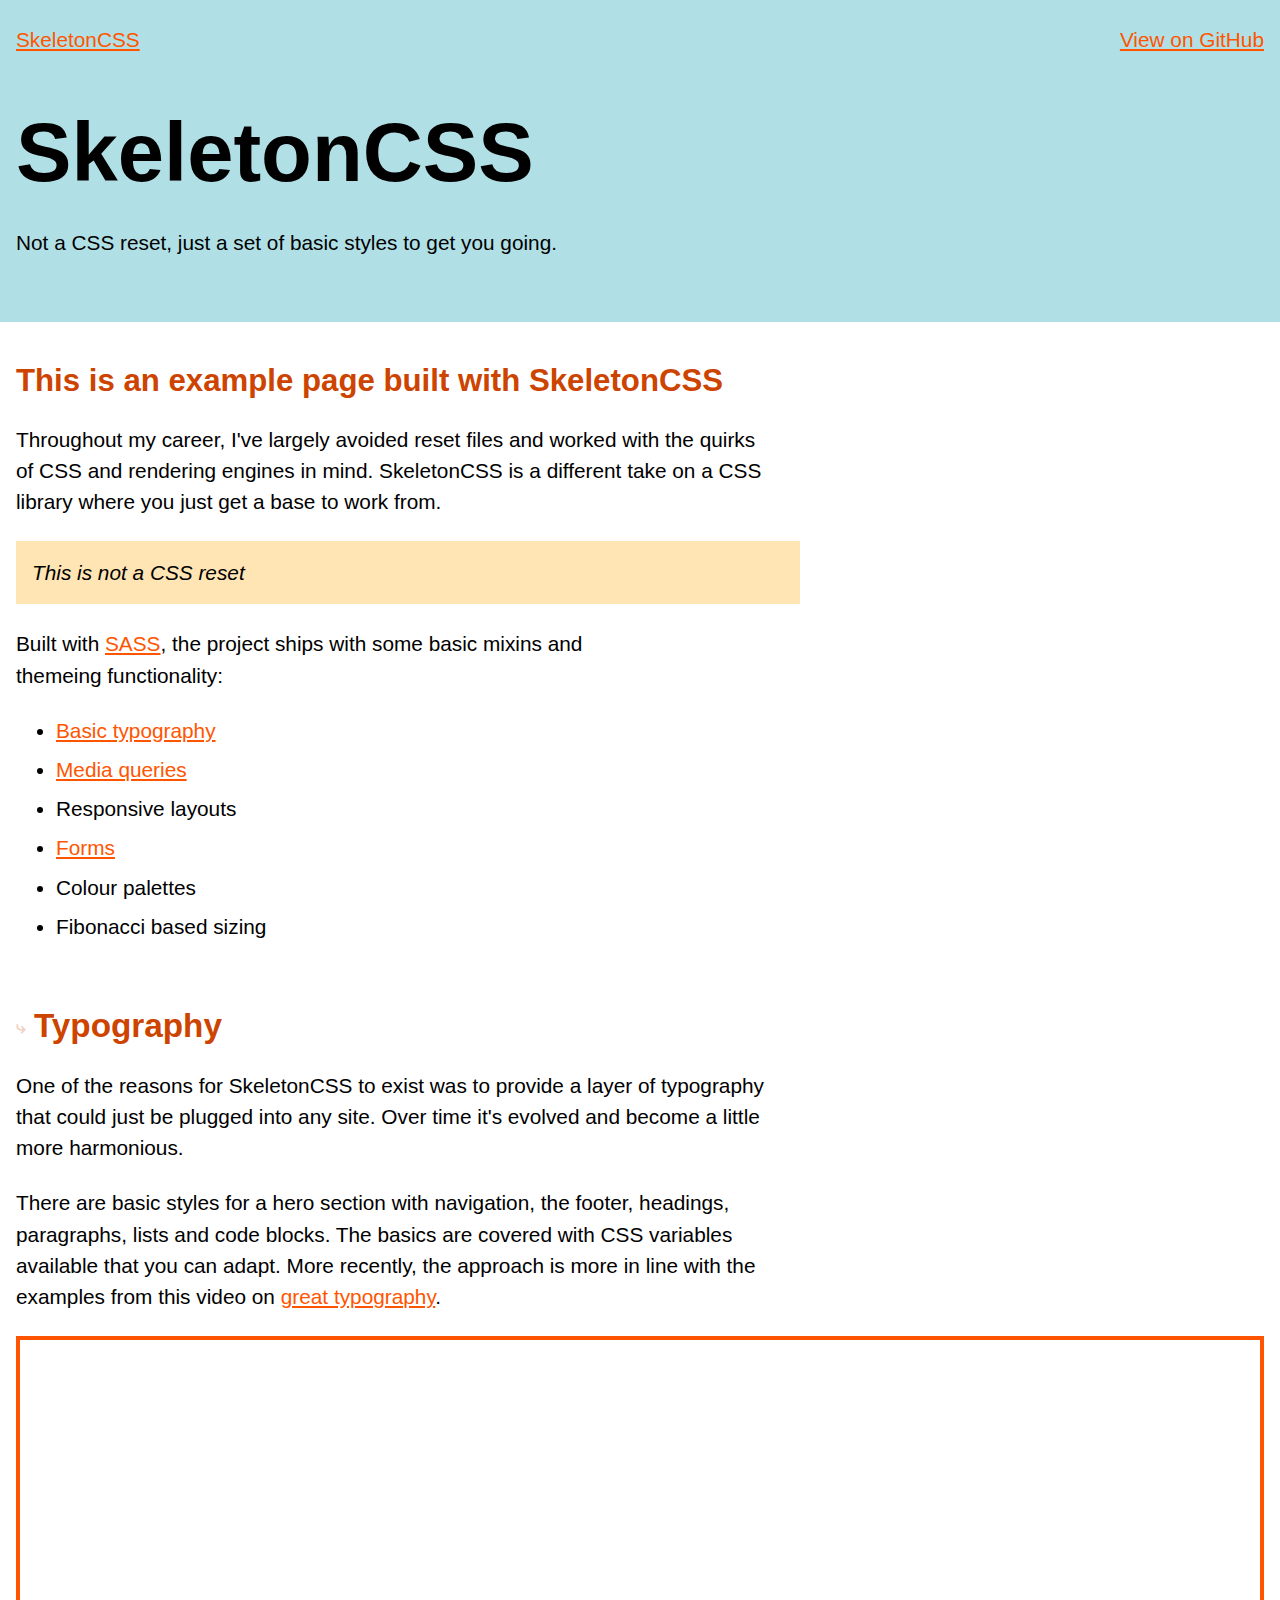
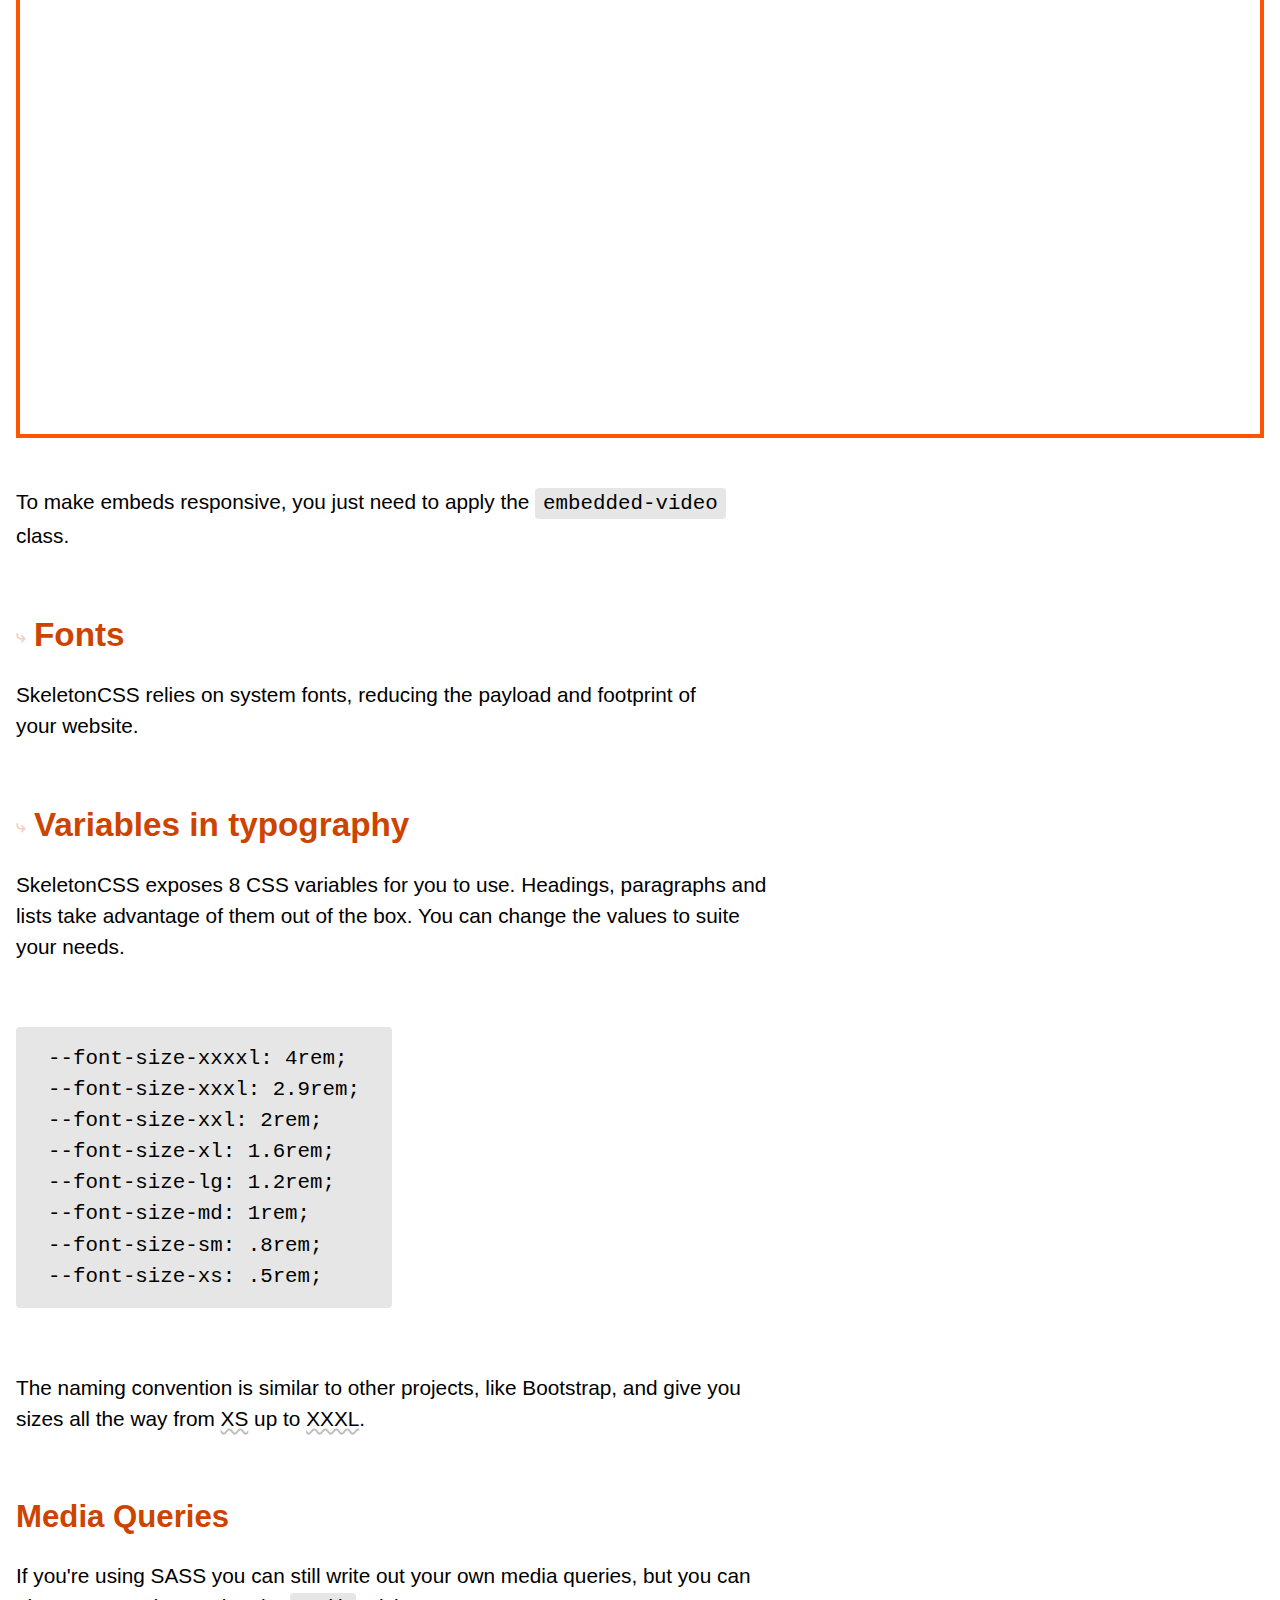
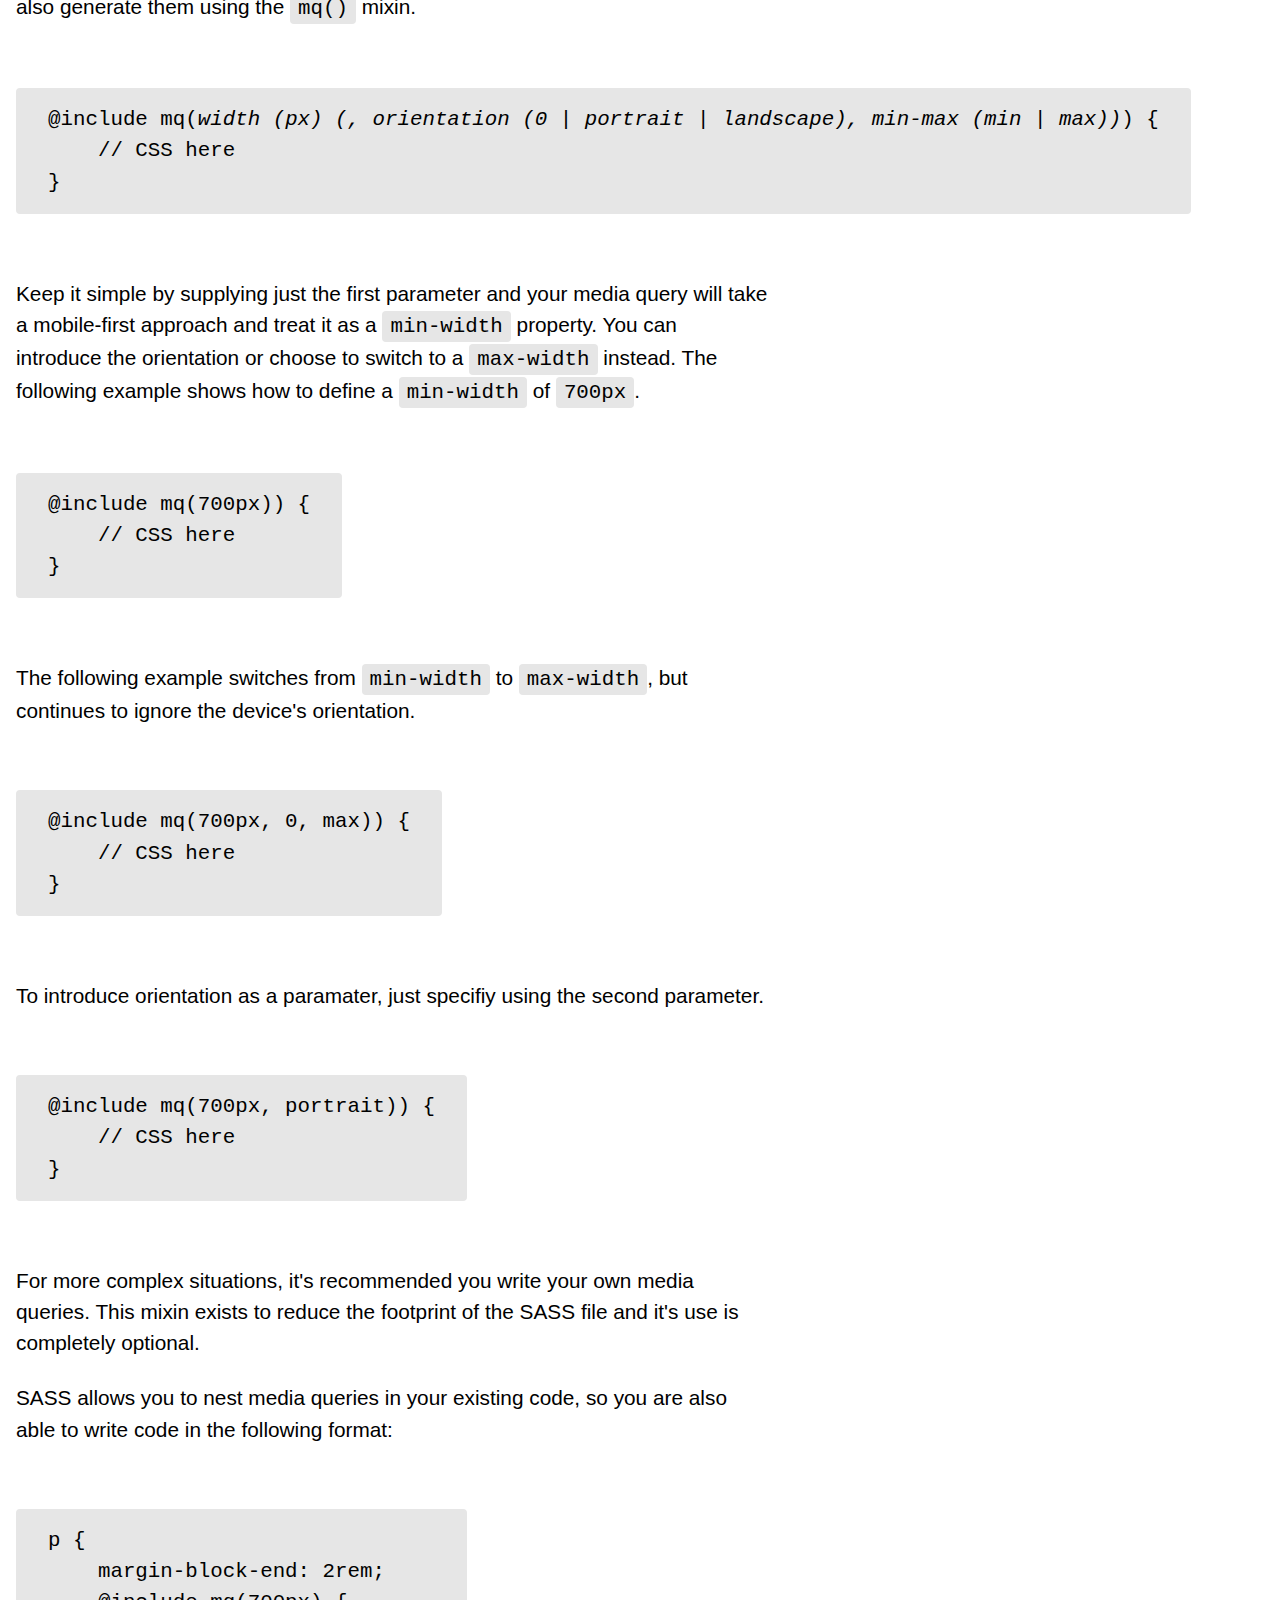
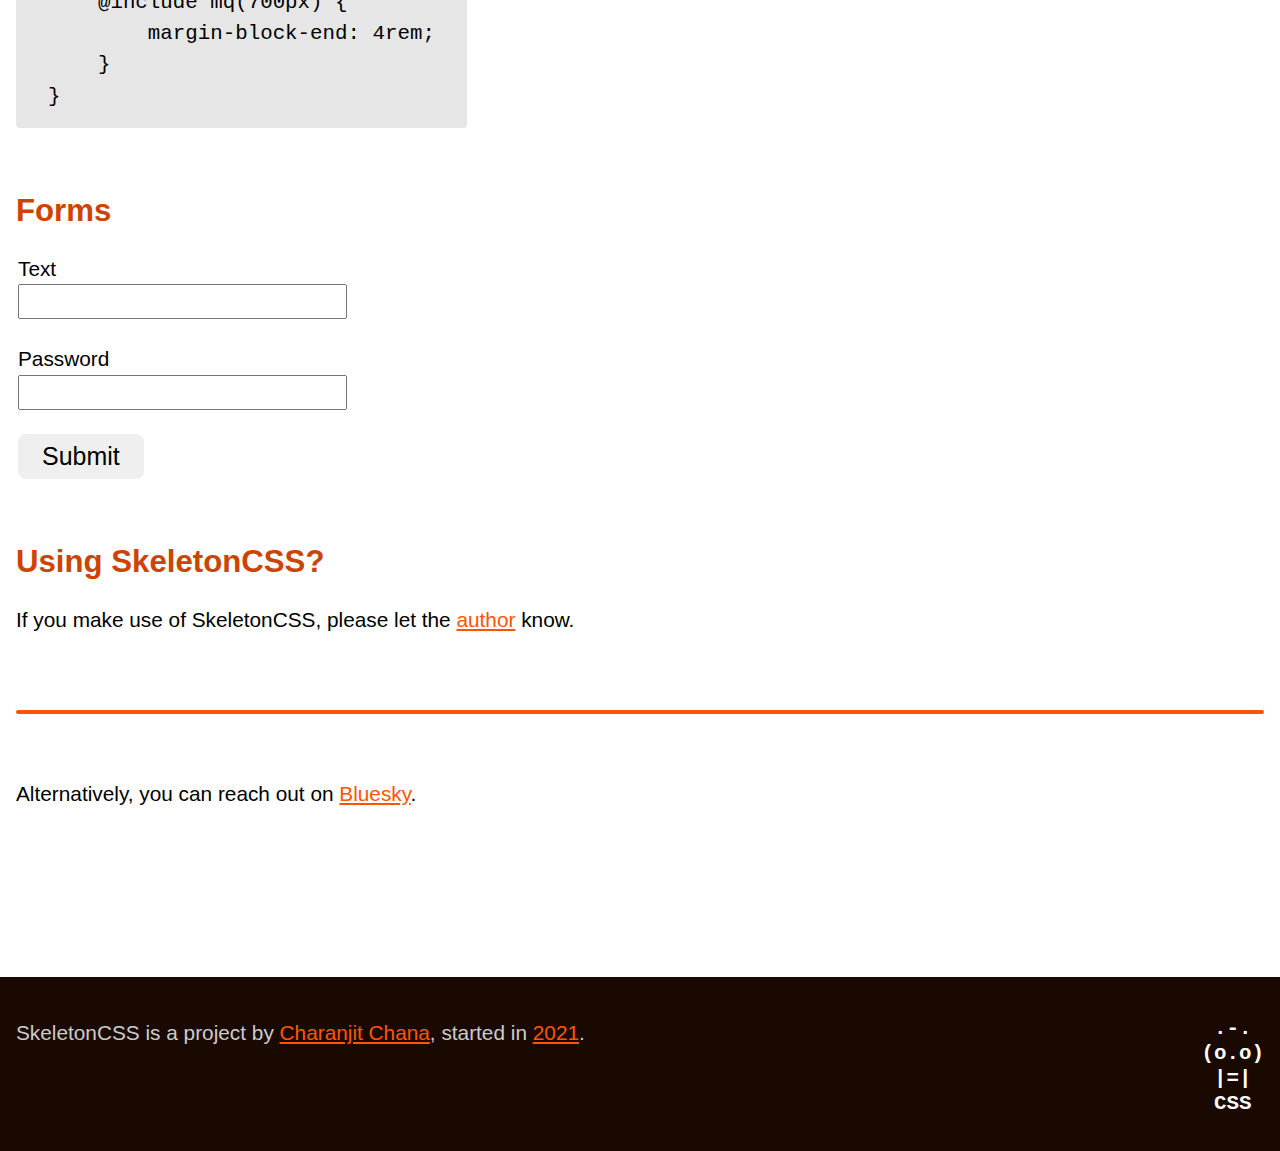
<file: index.html>
<!DOCTYPE html>
<html lang="en">
<head>
    <meta charset="utf-8">
    <meta name="viewport" content="width=device-width, initial-scale=1.0"/>
    <title>SkeletonCSS example page</title>
    <link type="text/css" rel="stylesheet" href="css/style.css?ckcachebust=A39809D68E040CCC20C9399313DC363C" />
    <link type="text/css" rel="stylesheet" href="css/theme-default.css?ckcachebust=3012AEA7650D6D983F0707DEE6CE87B8" />
</head>
<body>

    <header id="top">

        <nav>
            <ul>
                <li><a href="#top">SkeletonCSS</a></li>
                <li><a href="https://github.com/cchana/skeletoncss" target="_blank">View on GitHub</a></li>
            </ul>
        </nav>

        <h1>SkeletonCSS</h1>

        <p>Not a CSS reset, just a set of basic styles to get you going.</p>

    </header>

    <main>

        <h2 id="intro">This is an example page built with SkeletonCSS</h2>

        <p>Throughout my career, I've largely avoided reset files and worked with the quirks of CSS and rendering engines in mind. SkeletonCSS is a different take on a CSS library where you just get a base to work from.</p>

        <blockquote>This is not a CSS reset</blockquote>

        <p>Built with <a href="https://sass-lang.com/">SASS</a>, the project ships with some basic mixins and themeing functionality:</p>

        <ul>
            <li><a href="#typography">Basic typography</a></li>
            <li><a href="#media-queries">Media queries</a></li>
            <li>Responsive layouts</li>
            <li><a href="#forms">Forms</a></li>
            <li>Colour palettes</li>
            <li>Fibonacci based sizing</li>
        </ul>

        <h3 id="typography">Typography</h2>

        <p>One of the reasons for SkeletonCSS to exist was to provide a layer of typography that could just be plugged into any site. Over time it's evolved and become a little more harmonious.</p>

        <p>There are basic styles for a hero section with navigation, the footer, headings, paragraphs, lists and code blocks. The basics are covered with CSS variables available that you can adapt. More recently, the approach is more in line with the examples from this video on <a href="https://www.twitch.tv/videos/1778374666" rel="nofollow">great typography</a>.</p>

        <!-- https://www.twitch.tv/videos/1778374666 -->
        <iframe
            src="https://player.twitch.tv/?video=v1778374666&parent=cchana.github.io&autoplay=false"
            class="embedded-video"
            allowfullscreen>
        </iframe>

        <p>To make embeds responsive, you just need to apply the <code>embedded-video</code> class.</p>

        <h3 id="typography-fonts">Fonts</h3>

        <p>SkeletonCSS relies on system fonts, reducing the payload and footprint of your website.</p>

        <h3 id="typography-variables">Variables in typography</h3>

        <p>SkeletonCSS exposes 8 CSS variables for you to use. Headings, paragraphs and lists take advantage of them out of the box. You can change the values to suite your needs.</p>

        <pre><code>--font-size-xxxxl: 4rem;
--font-size-xxxl: 2.9rem;
--font-size-xxl: 2rem;
--font-size-xl: 1.6rem;
--font-size-lg: 1.2rem;
--font-size-md: 1rem;
--font-size-sm: .8rem;
--font-size-xs: .5rem;</code></pre>

        <p>The naming convention is similar to other projects, like Bootstrap, and give you sizes all the way from <abbr title="eXtra Small">XS</abbr> up to <abbr title="eXtra eXtra eXtra Large">XXXL</abbr>.</p>

        <h2 id="media-queries">Media Queries</h2>

        <p>If you're using SASS you can still write out your own media queries, but you can also generate them using the <code>mq()</code> mixin.</p>

        <pre><code>@include mq(<i>width (px) (, orientation (0 | portrait | landscape), min-max (min | max))</i>) {
    // CSS here
}</code></pre>

        <p>Keep it simple by supplying just the first parameter and your media query will take a mobile-first approach and treat it as a <code>min-width</code> property. You can introduce the orientation or choose to switch to a <code>max-width</code> instead. The following example shows how to define a <code>min-width</code> of <code>700px</code>.</p>

        <pre><code>@include mq(700px)) {
    // CSS here
}</code></pre>

        <p>The following example switches from <code>min-width</code> to <code>max-width</code>, but continues to ignore the device's orientation.</p>

        <pre><code>@include mq(700px, 0, max)) {
    // CSS here
}</code></pre>

        <p>To introduce orientation as a paramater, just specifiy using the second parameter.</p>

        <pre><code>@include mq(700px, portrait)) {
    // CSS here
}</code></pre>

        <p>For more complex situations, it's recommended you write your own media queries. This mixin exists to reduce the footprint of the SASS file and it's use is completely optional.</p>

        <p>SASS allows you to nest media queries in your existing code, so you are also able to write code in the following format:</p>

        <pre><code>p {
    margin-block-end: 2rem;
    @include mq(700px) {
        margin-block-end: 4rem;
    }
}</code></pre>

        <h2 id="forms">Forms</h2>

        <form onsubmit="return false;">

            <fieldset>
                <legend>Example form</legend>
                <ul>
                    <li>
                        <label for="example-text-form">Text</label>
                        <input type="text" id="example-text-form" />
                    </li>
                    <li>
                        <label for="example-password-form">Password</label>
                        <input type="password" id="example-password-form" />
                    </li>
                    <li>
                        <input type="submit">
                    </li>
                </ul>
            </fieldset>

        </form>

        <h2 id="using">Using SkeletonCSS?</h2>

        <p>If you make use of SkeletonCSS, please let the <a href="https://twitter.com/cchana">author</a> know.</p>

        <hr>

        <p>Alternatively, you can reach out on <a href="https://bsky.app/profile/cchana.dev">Bluesky</a>.</p>

    </main>

    <footer>

        <p>SkeletonCSS is a project by <a href="https://charanj.it">Charanjit Chana</a>, started in <a href="https://www.1thingaweek.com/archive/tag/skeletoncss">2021</a>.</p>

        <pre class="skeleton-logo" title="SkeletonCSS"> .-.
(o.o)
 |=|
 CSS</pre>

    </footer>

</body>
</html>
</file>
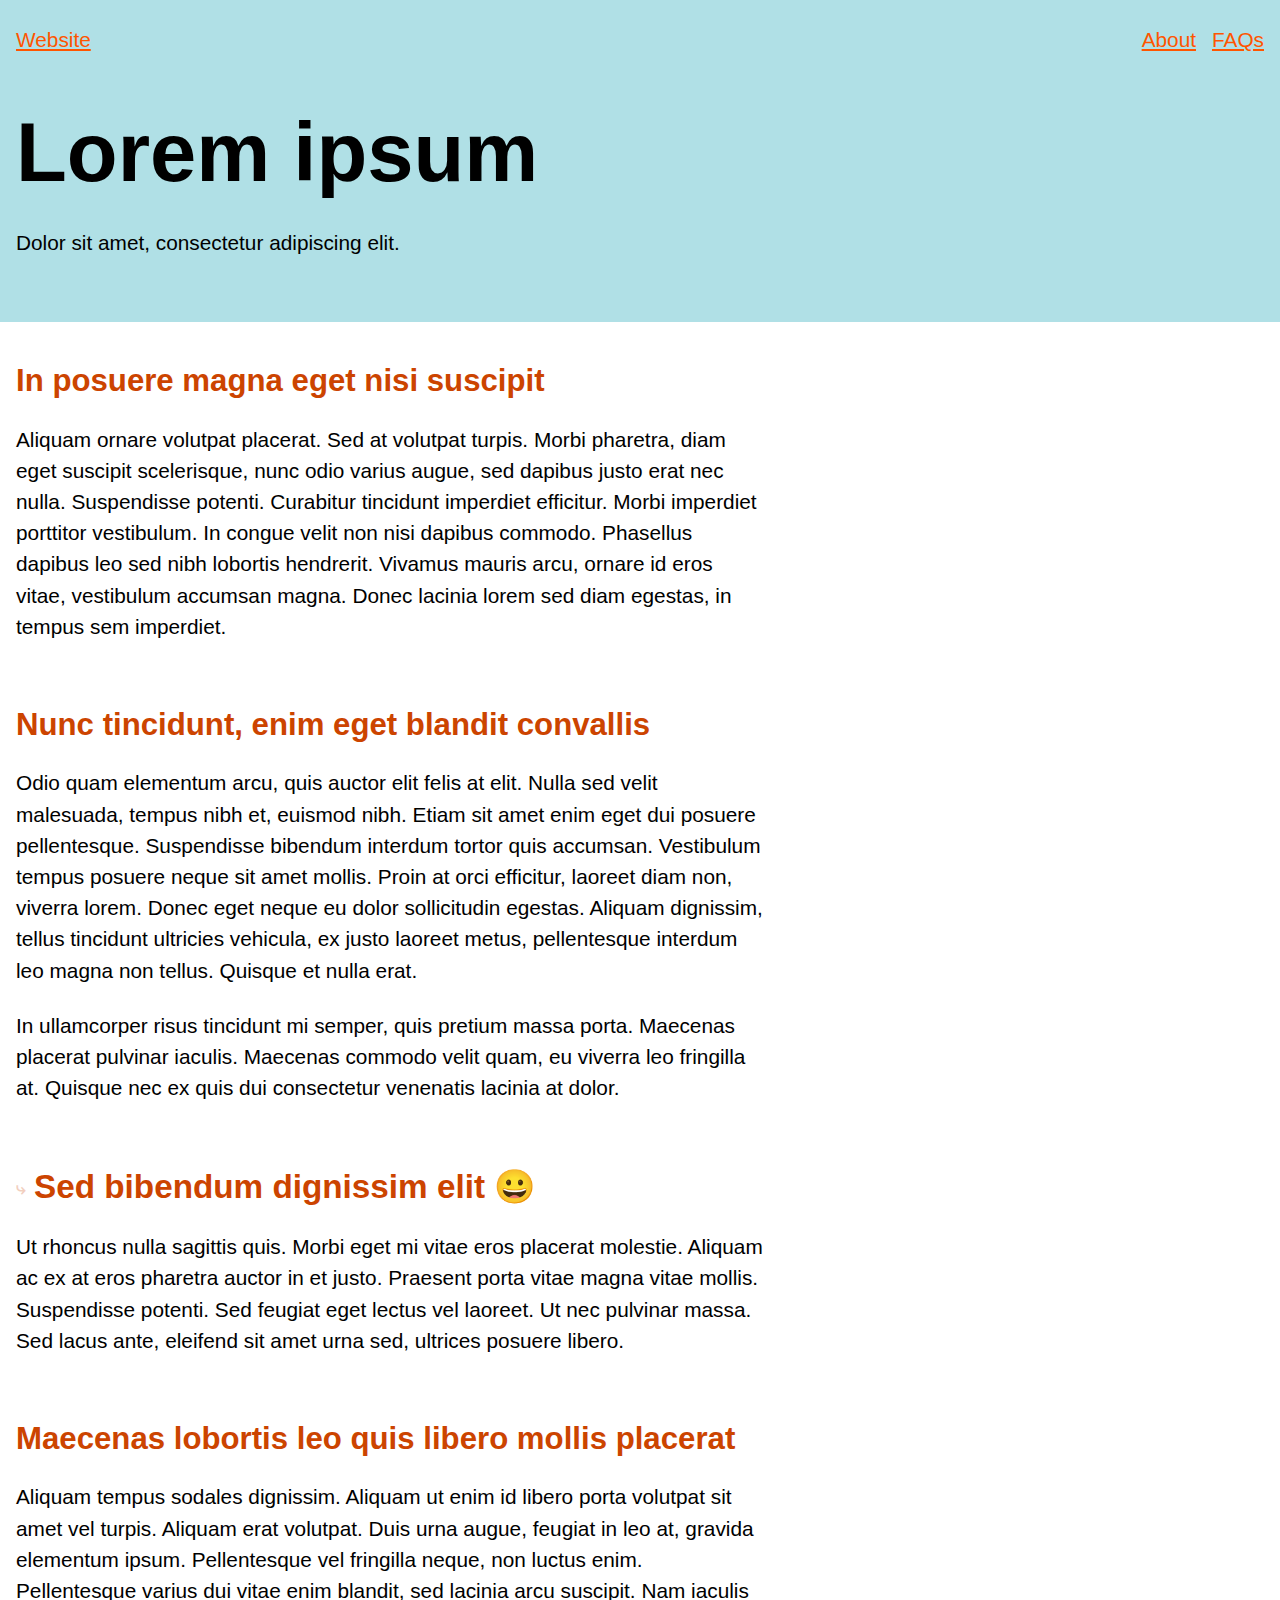
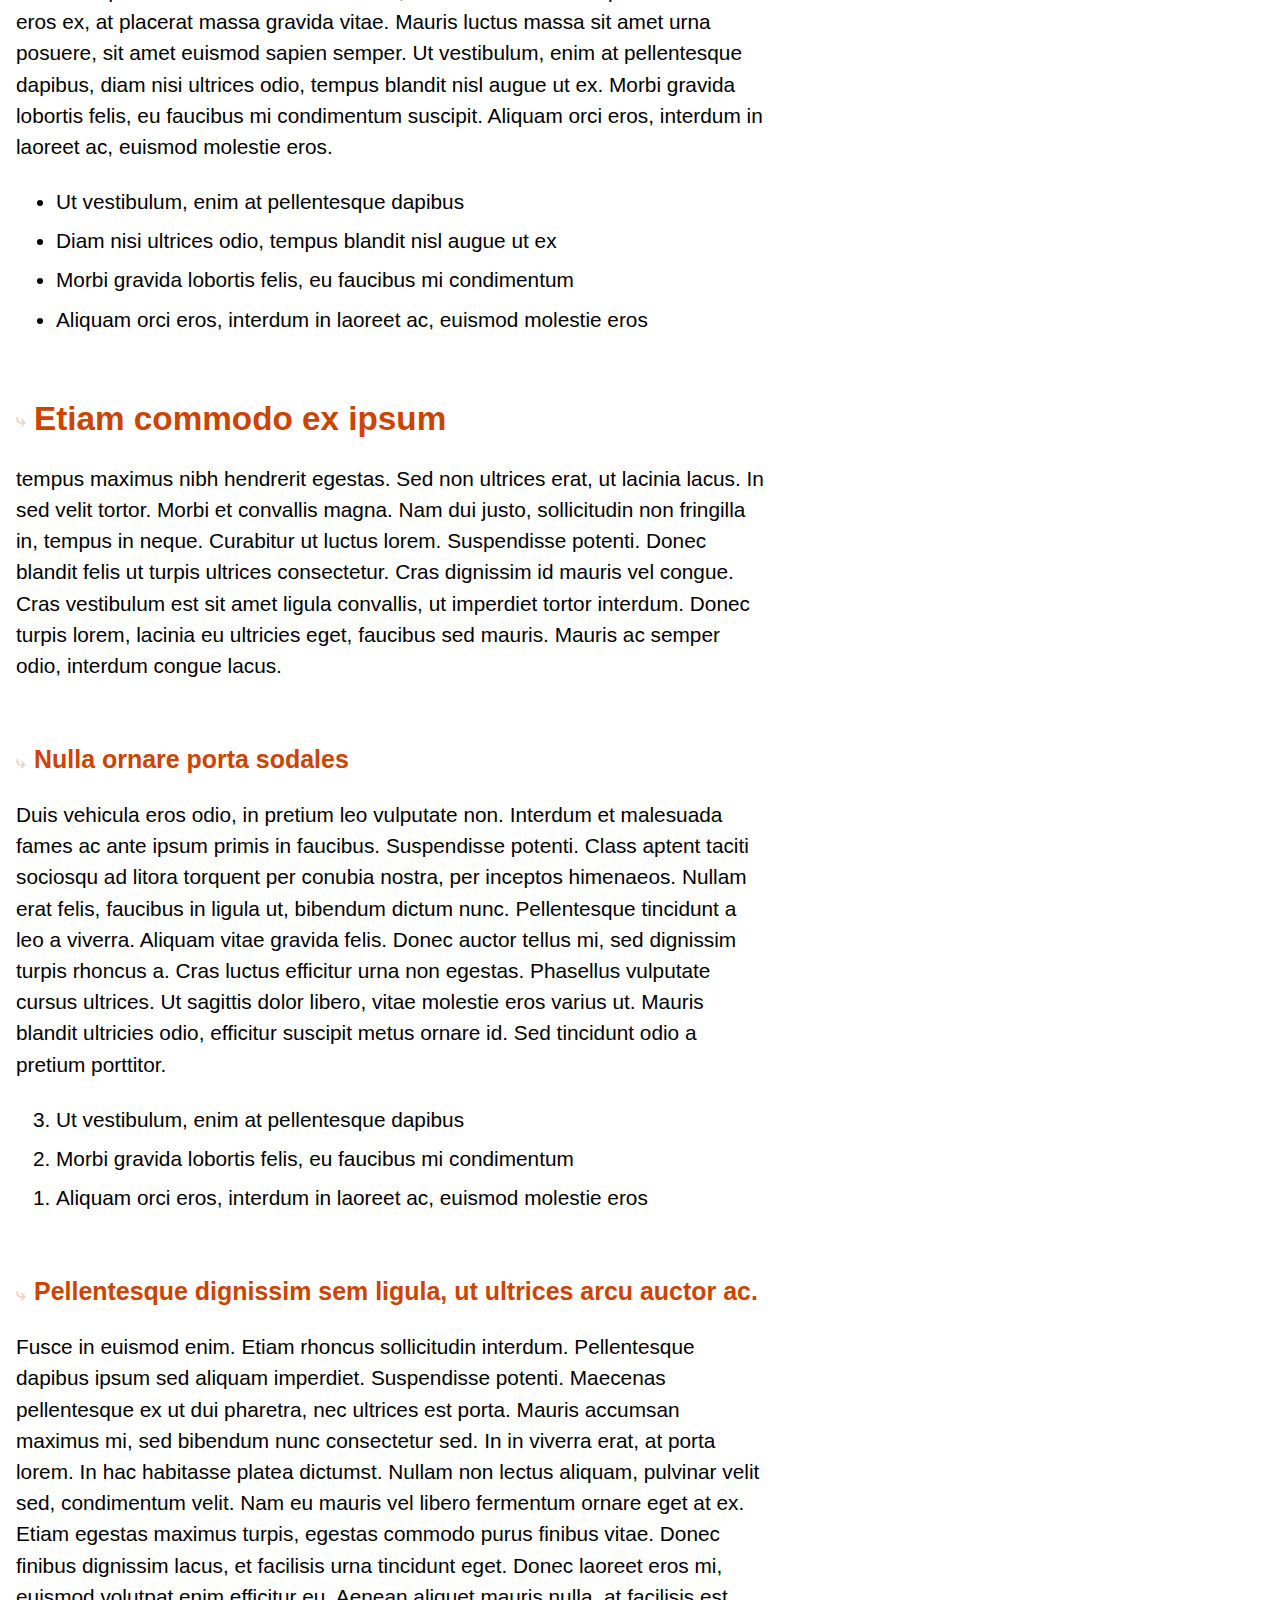
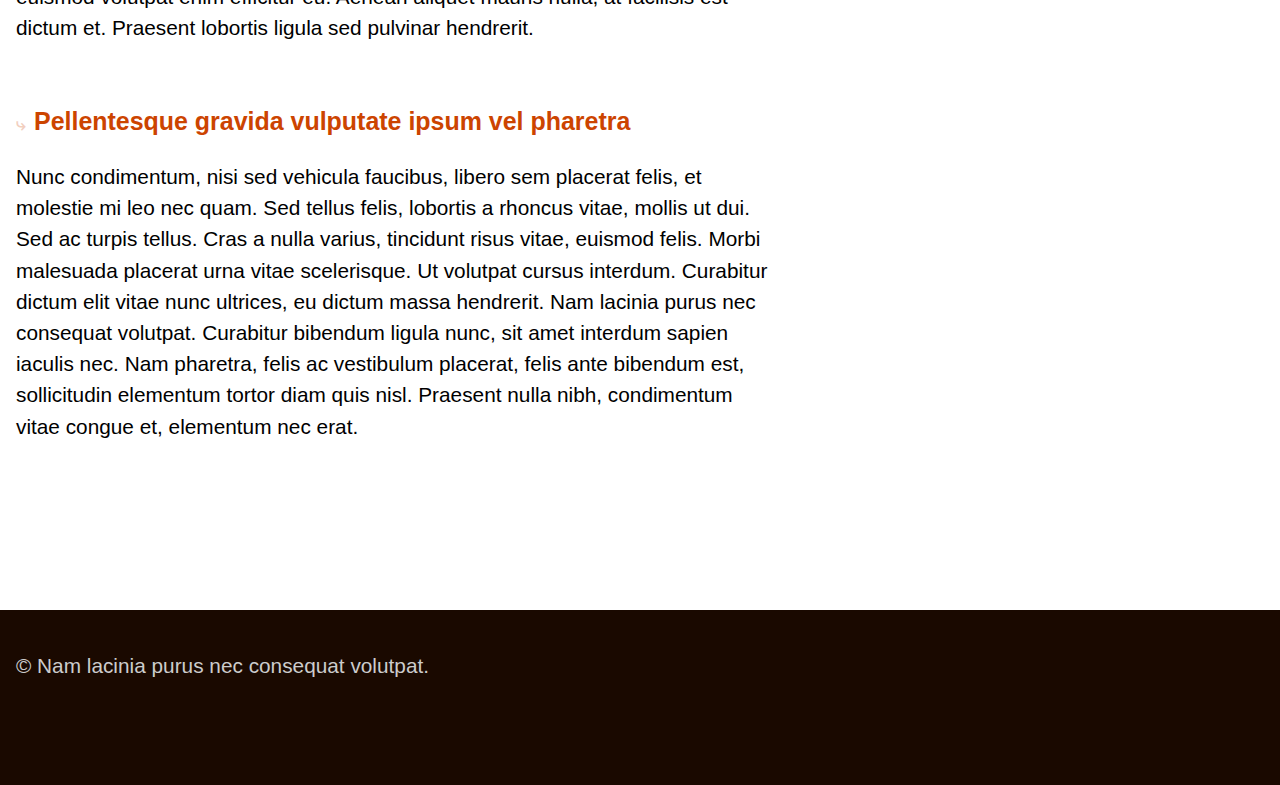
<file: example.html>
<!DOCTYPE html>
<html lang="en">
<head>
    <meta charset="utf-8">
    <meta name="viewport" content="width=device-width, initial-scale=1.0"/>
    <title>SkeletonCSS example page</title>
    <link type="text/css" rel="stylesheet" href="css/style.css" />
    <link type="text/css" rel="stylesheet" href="css/theme-default.css" />
</head>
<body>

    <header>

        <nav>
            <ul>
                <li><a href="#">Website</a></li>
                <li><a href="#">About</a></li>
                <li><a href="#">FAQs</a></li>
            </ul>
        </nav>

        <h1>Lorem ipsum</h1>

        <p>Dolor sit amet, consectetur adipiscing elit.</p>

    </header>

    <main>

        <h2>In posuere magna eget nisi suscipit</h2>

        <p>Aliquam ornare volutpat placerat. Sed at volutpat turpis. Morbi pharetra, diam eget suscipit scelerisque, nunc odio varius augue, sed dapibus justo erat nec nulla. Suspendisse potenti. Curabitur tincidunt imperdiet efficitur. Morbi imperdiet porttitor vestibulum. In congue velit non nisi dapibus commodo. Phasellus dapibus leo sed nibh lobortis hendrerit. Vivamus mauris arcu, ornare id eros vitae, vestibulum accumsan magna. Donec lacinia lorem sed diam egestas, in tempus sem imperdiet.</p>

        <h2>Nunc tincidunt, enim eget blandit convallis</h2>

        <p>Odio quam elementum arcu, quis auctor elit felis at elit. Nulla sed velit malesuada, tempus nibh et, euismod nibh. Etiam sit amet enim eget dui posuere pellentesque. Suspendisse bibendum interdum tortor quis accumsan. Vestibulum tempus posuere neque sit amet mollis. Proin at orci efficitur, laoreet diam non, viverra lorem. Donec eget neque eu dolor sollicitudin egestas. Aliquam dignissim, tellus tincidunt ultricies vehicula, ex justo laoreet metus, pellentesque interdum leo magna non tellus. Quisque et nulla erat.</p>

        <p>In ullamcorper risus tincidunt mi semper, quis pretium massa porta. Maecenas placerat pulvinar iaculis. Maecenas commodo velit quam, eu viverra leo fringilla at. Quisque nec ex quis dui consectetur venenatis lacinia at dolor.</p>

        <h3>Sed bibendum dignissim elit 😀</h3>

        <p>Ut rhoncus nulla sagittis quis. Morbi eget mi vitae eros placerat molestie. Aliquam ac ex at eros pharetra auctor in et justo. Praesent porta vitae magna vitae mollis. Suspendisse potenti. Sed feugiat eget lectus vel laoreet. Ut nec pulvinar massa. Sed lacus ante, eleifend sit amet urna sed, ultrices posuere libero.</p>

        <h2>Maecenas lobortis leo quis libero mollis placerat</h2>

        <p>Aliquam tempus sodales dignissim. Aliquam ut enim id libero porta volutpat sit amet vel turpis. Aliquam erat volutpat. Duis urna augue, feugiat in leo at, gravida elementum ipsum. Pellentesque vel fringilla neque, non luctus enim. Pellentesque varius dui vitae enim blandit, sed lacinia arcu suscipit. Nam iaculis eros ex, at placerat massa gravida vitae. Mauris luctus massa sit amet urna posuere, sit amet euismod sapien semper. Ut vestibulum, enim at pellentesque dapibus, diam nisi ultrices odio, tempus blandit nisl augue ut ex. Morbi gravida lobortis felis, eu faucibus mi condimentum suscipit. Aliquam orci eros, interdum in laoreet ac, euismod molestie eros.</p>

        <ul>
            <li>Ut vestibulum, enim at pellentesque dapibus</li>
            <li>Diam nisi ultrices odio, tempus blandit nisl augue ut ex</li>
            <li>Morbi gravida lobortis felis, eu faucibus mi condimentum</li>
            <li>Aliquam orci eros, interdum in laoreet ac, euismod molestie eros</li>
        </ul>

        <h3>Etiam commodo ex ipsum</h3>

        <p>tempus maximus nibh hendrerit egestas. Sed non ultrices erat, ut lacinia lacus. In sed velit tortor. Morbi et convallis magna. Nam dui justo, sollicitudin non fringilla in, tempus in neque. Curabitur ut luctus lorem. Suspendisse potenti. Donec blandit felis ut turpis ultrices consectetur. Cras dignissim id mauris vel congue. Cras vestibulum est sit amet ligula convallis, ut imperdiet tortor interdum. Donec turpis lorem, lacinia eu ultricies eget, faucibus sed mauris. Mauris ac semper odio, interdum congue lacus.</p>

        <h4>Nulla ornare porta sodales</h4>

        <p>Duis vehicula eros odio, in pretium leo vulputate non. Interdum et malesuada fames ac ante ipsum primis in faucibus. Suspendisse potenti. Class aptent taciti sociosqu ad litora torquent per conubia nostra, per inceptos himenaeos. Nullam erat felis, faucibus in ligula ut, bibendum dictum nunc. Pellentesque tincidunt a leo a viverra. Aliquam vitae gravida felis. Donec auctor tellus mi, sed dignissim turpis rhoncus a. Cras luctus efficitur urna non egestas. Phasellus vulputate cursus ultrices. Ut sagittis dolor libero, vitae molestie eros varius ut. Mauris blandit ultricies odio, efficitur suscipit metus ornare id. Sed tincidunt odio a pretium porttitor.</p>

        <ol reversed>
            <li>Ut vestibulum, enim at pellentesque dapibus</li>
            <li>Morbi gravida lobortis felis, eu faucibus mi condimentum</li>
            <li>Aliquam orci eros, interdum in laoreet ac, euismod molestie eros</li>
        </ol>

        <h5>Pellentesque dignissim sem ligula, ut ultrices arcu auctor ac.</h5>

        <p>Fusce in euismod enim. Etiam rhoncus sollicitudin interdum. Pellentesque dapibus ipsum sed aliquam imperdiet. Suspendisse potenti. Maecenas pellentesque ex ut dui pharetra, nec ultrices est porta. Mauris accumsan maximus mi, sed bibendum nunc consectetur sed. In in viverra erat, at porta lorem. In hac habitasse platea dictumst. Nullam non lectus aliquam, pulvinar velit sed, condimentum velit. Nam eu mauris vel libero fermentum ornare eget at ex. Etiam egestas maximus turpis, egestas commodo purus finibus vitae. Donec finibus dignissim lacus, et facilisis urna tincidunt eget. Donec laoreet eros mi, euismod volutpat enim efficitur eu. Aenean aliquet mauris nulla, at facilisis est dictum et. Praesent lobortis ligula sed pulvinar hendrerit.</p>

        <h6>Pellentesque gravida vulputate ipsum vel pharetra</h6>

        <p>Nunc condimentum, nisi sed vehicula faucibus, libero sem placerat felis, et molestie mi leo nec quam. Sed tellus felis, lobortis a rhoncus vitae, mollis ut dui. Sed ac turpis tellus. Cras a nulla varius, tincidunt risus vitae, euismod felis. Morbi malesuada placerat urna vitae scelerisque. Ut volutpat cursus interdum. Curabitur dictum elit vitae nunc ultrices, eu dictum massa hendrerit. Nam lacinia purus nec consequat volutpat. Curabitur bibendum ligula nunc, sit amet interdum sapien iaculis nec. Nam pharetra, felis ac vestibulum placerat, felis ante bibendum est, sollicitudin elementum tortor diam quis nisl. Praesent nulla nibh, condimentum vitae congue et, elementum nec erat.</p>

    </main>

    <footer>

        <p>&copy; Nam lacinia purus nec consequat volutpat.</p>

    </footer>

</body>
</html>
</file>
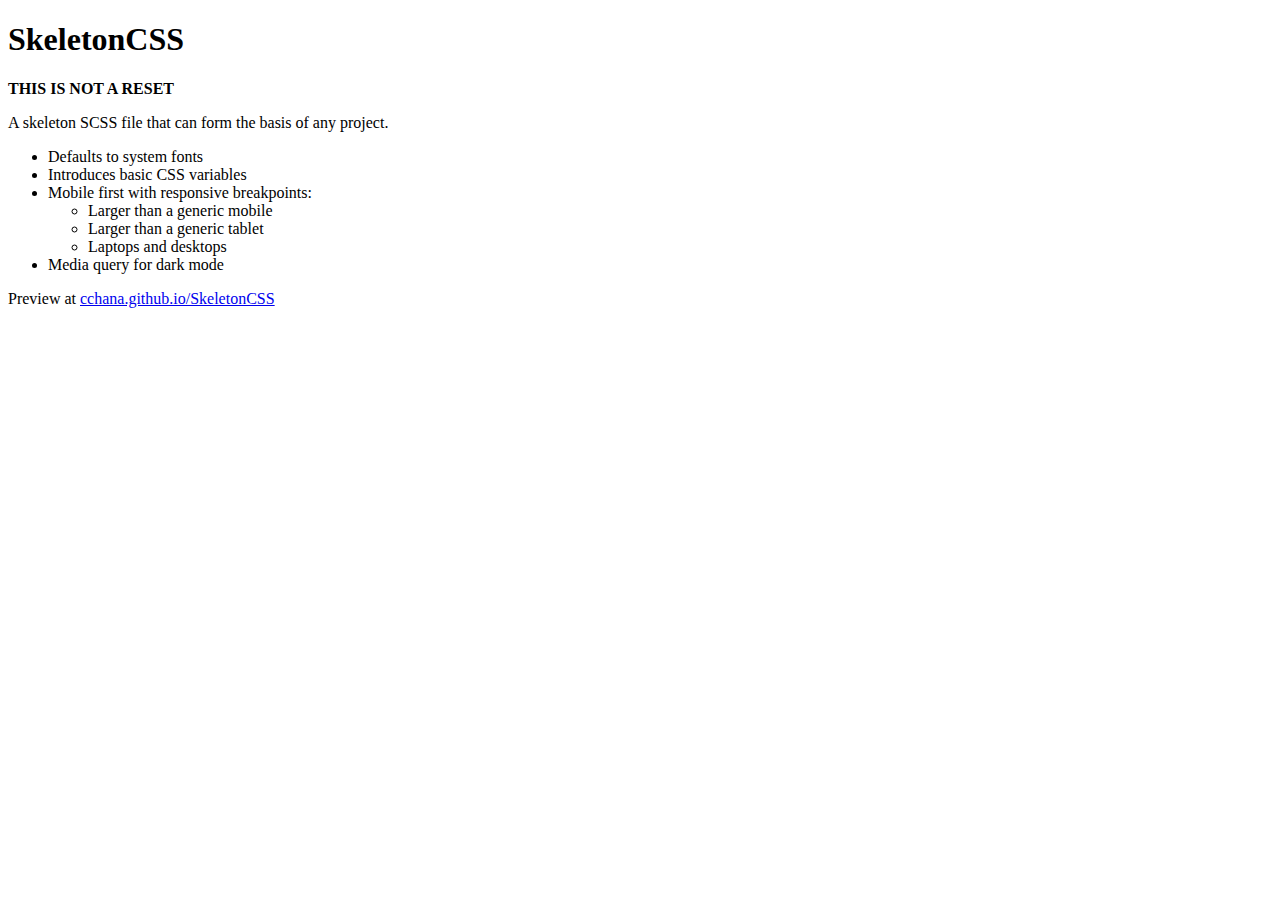
<file: README.html>
<!DOCTYPE html>
<html xmlns="http://www.w3.org/1999/xhtml" lang="en">
<head>
	<meta charset="utf-8"/>
</head>
<body>

<h1 id="skeletoncss">SkeletonCSS</h1>

<p><strong>THIS IS NOT A RESET</strong></p>

<p>A skeleton SCSS file that can form the basis of any project.</p>

<ul>
<li>Defaults to system fonts</li>
<li>Introduces basic CSS variables</li>
<li>Mobile first with responsive breakpoints:

<ul>
<li>Larger than a generic mobile</li>
<li>Larger than a generic tablet</li>
<li>Laptops and desktops</li>
</ul></li>
<li>Media query for dark mode</li>
</ul>

<p>Preview at <a href="https://cchana.github.io/SkeletonCSS/">cchana.github.io/SkeletonCSS</a></p>

</body>
</html>
</file>
<file: css/style.css>
@charset "UTF-8";
:root {
  --color-primary--5: hsl(20, 100%, 5%);
  --color-primary--4: hsl(20, 100%, 10%);
  --color-primary--3: hsl(20, 100%, 20%);
  --color-primary--2: hsl(20, 100%, 30%);
  --color-primary--1: hsl(20, 100%, 40%);
  --color-primary-0: hsl(20, 100%, 50%);
  --color-primary-1: hsl(20, 100%, 60%);
  --color-primary-2: hsl(20, 100%, 70%);
  --color-primary-3: hsl(20, 100%, 80%);
  --color-primary-4: hsl(20, 100%, 90%);
  --color-primary-5: hsl(20, 100%, 95%);
  --color-neutral-0: hsl(0, 0%, 0%);
  --color-neutral-1: hsl(0, 0%, 10%);
  --color-neutral-15: hsl(0, 0%, 15%);
  --color-neutral-2: hsl(0, 0%, 20%);
  --color-neutral-25: hsl(0, 0%, 25%);
  --color-neutral-3: hsl(0, 0%, 30%);
  --color-neutral-35: hsl(0, 0%, 35%);
  --color-neutral-4: hsl(0, 0%, 40%);
  --color-neutral-45: hsl(0, 0%, 45%);
  --color-neutral-5: hsl(0, 0%, 50%);
  --color-neutral-55: hsl(0, 0%, 55%);
  --color-neutral-6: hsl(0, 0%, 60%);
  --color-neutral-65: hsl(0, 0%, 65%);
  --color-neutral-7: hsl(0, 0%, 70%);
  --color-neutral-75: hsl(0, 0%, 75%);
  --color-neutral-8: hsl(0, 0%, 80%);
  --color-neutral-85: hsl(0, 0%, 85%);
  --color-neutral-9: hsl(0, 0%, 90%);
  --color-neutral-95: hsl(0, 0%, 95%);
  --color-neutral-10: hsl(0, 0%, 100%);
  --color-pastels-0: #98FF98;
  --color-pastels-1: #E6E6FA;
  --color-pastels-2: #FFE5B4;
  --color-pastels-3: #B0E0E6;
  --color-pastels-4: #F08080;
  --color-pastels-5: #FFB6C1;
  --color-pastels-6: #87CEFA;
  --color-pastels-7: #FFFFE0;
  --color-pastels-8: #98FB98;
  --color-pastels-9: #AFEEEE;
  --color-pastels-10: #DB7093;
  --color-pastels-11: #BC8F8F;
  --color-pastels-12: #FFF5EE;
  --color-pastels-13: #F0FFF0;
  --color-super-white: oklch(100% 0 0);
}

:root {
  --base: 8px;
  --size-0-25: calc(var(--base) * .25);
  --size-0-5: calc(var(--base) * .5);
  --size-1: var(--base);
  --size-1-5: calc(var(--base) * 1.5);
  --size-2: calc(var(--base) * 2);
  --size-3: calc(var(--base) * 3);
  --size-4: calc(var(--base) * 5);
  --size-5: calc(var(--base) * 8);
  --size-6: calc(var(--base) * 13);
  --size-7: calc(var(--base) * 21);
  --size-8: calc(var(--base) * 34);
  --size-9: calc(var(--base) * 55);
  --size-10: calc(var(--base) * 89);
  --size-11: calc(var(--base) * 145);
  --size-12: calc(var(--base) * 234);
  --max-width: calc(var(--base)*160);
  --timing: .2s ease-in-out;
  font-size: clamp(100%, 90% + 0.5vi, 150%);
  line-height: 1.5;
  --font-size-xxxxl: 4rem;
  --font-size-xxxl: 2.9rem;
  --font-size-xxl: 2rem;
  --font-size-xl: 1.6rem;
  --font-size-lg: 1.2rem;
  --font-size-md: 1rem;
  --font-size-sm: .8rem;
  --font-size-xs: .5rem;
}

/*
**
** ELEMENTS
**
*/
html,
body {
  margin: 0;
  padding: 0;
}

html {
  scroll-behavior: smooth;
}

body {
  background-color: var(--color-neutral-10);
  color: var(--color-neutral-0);
  font-family: -apple-system, BlinkMacSystemFont, "Segoe UI", Roboto, Helvetica, Arial, sans-serif, "Apple Color Emoji", "Segoe UI Emoji", "Segoe UI Symbol";
}

body > header,
body > main,
body > footer {
  padding-inline: max((100vw - var(--max-width)) / 2, var(--size-2));
}

header {
  margin: 0 0 var(--size-4);
}
header nav {
  padding: var(--size-3) 0 var(--size-4);
}
header nav ul {
  display: flex;
  list-style-type: none;
  margin: 0;
  padding: 0;
}
header nav ul li {
  flex: 1;
  max-width: none;
  white-space: nowrap;
}
header nav ul li:not(:first-child) {
  flex: 0;
  margin: 0 0 0 var(--size-2);
}
header > h1:first-child {
  padding-block: var(--size-5) 0;
}

main h1,
main h2,
main h3,
main h4,
main h5,
main h6 {
  color: var(--color-primary--1);
}

footer {
  margin-block: var(--size-6) 0;
  padding-block: var(--size-4) calc(env(safe-area-inset-bottom, 0) * 2 + var(--size-4));
}
footer a {
  text-wrap: nowrap;
}

h1,
h2,
h3,
h4,
h5,
h6 {
  font-weight: 600;
  line-height: 1.2;
  margin-block: 0 var(--size-3);
  text-wrap: balance;
}
h1 a,
h2 a,
h3 a,
h4 a,
h5 a,
h6 a {
  display: inline-block;
  font-size: var(--font-size-sm);
  opacity: 0;
  padding: var(--size-1);
  text-decoration: none;
  transition: opacity var(--timing);
  vertical-align: middle;
}
h1:hover a,
h2:hover a,
h3:hover a,
h4:hover a,
h5:hover a,
h6:hover a {
  opacity: 1;
}

h1,
h2,
h3,
h4,
h5,
h6 {
  max-width: 55ch;
}

p,
li {
  max-width: 65ch;
}

h1 {
  font-size: clamp(var(--font-size-xxl), 100% + 5vi, var(--font-size-xxxxl));
  font-stretch: condensed;
  font-weight: 900;
}
h1 + p,
h1 + h2 {
  padding-block: 0 var(--size-4);
}

h2 {
  size: clamp(var(--font-size-xl), 100% + 5vi, var(--font-size-xxl));
}

h3:before,
h4:before,
h5:before,
h6:before {
  content: "⤷ ";
  display: block;
  float: left;
  font-size: var(--font-size-sm);
  height: var(--size-4);
  margin: var(--size-1-5) var(--size-1) 0 0;
  opacity: 0.25;
}

h3 {
  font-size: var(--font-size-xl);
}

h4,
h5,
h6 {
  font-size: var(--font-size-lg);
}
h4:before,
h5:before,
h6:before {
  margin: var(--size-1) var(--size-1) 0 0;
}

p,
ul,
ol {
  margin: 0;
  padding-block: 0 var(--size-4);
  text-wrap: pretty;
}
p:has(+ p, + ul, + ol, + iframe, + video, + blockquote),
ul:has(+ p, + ul, + ol, + iframe, + video, + blockquote),
ol:has(+ p, + ul, + ol, + iframe, + video, + blockquote) {
  padding-block-end: var(--size-3);
}

blockquote {
  background: var(--color-pastels-2);
  margin: 0 0 var(--size-4);
  font-style: italic;
  padding: var(--size-2);
  position: relative;
  text-wrap: pretty;
}
blockquote:has(+ p, + ul, + ol, + iframe, + video, + blockquote) {
  margin-block-end: var(--size-3);
}

p {
  text-wrap: pretty;
}

ul,
ol {
  padding-inline: var(--size-4);
}

li:not(:last-child) {
  margin: 0 0 var(--size-1);
}

fieldset {
  border: 0;
  margin-block: 0 var(--size-4);
  padding: 0;
}
fieldset legend {
  display: none;
}
fieldset ol,
fieldset ul {
  list-style-type: none;
  margin: 0;
  padding: 0;
}
fieldset ol li:not(:last-child),
fieldset ul li:not(:last-child) {
  margin-block-end: var(--size-3);
}
fieldset label {
  display: block;
}
fieldset input,
fieldset textarea {
  font-size: var(--font-size-lg);
}
fieldset input[type=submit],
fieldset button {
  appearance: none;
  -webkit-appearance: none;
  border: 0;
  border-radius: var(--size-1);
  padding: var(--size-1) var(--size-3);
}

a {
  color: var(--color-primary-0);
  transition: color var(--timing);
}
a:hover, a:visited {
  color: var(--color-primary--1);
}

pre:has(> code) {
  margin-block: 0 var(--size-5);
}
pre:has(> code) code {
  background-color: var(--color-neutral-9);
  border-color: var(--color-neutral-9);
  border-radius: var(--size-0-5);
  border-style: solid;
  border-width: var(--size-1-5) var(--size-3);
  box-sizing: border-box;
  display: block;
  max-width: 100%;
  overflow: auto;
  width: fit-content;
}

code {
  padding: var(--size-0-5) var(--size-1);
}
p code {
  background-color: var(--color-neutral-9);
  border-radius: var(--size-0-5);
  display: inline;
  box-decoration-break: clone;
  -webkit-box-decoration-break: clone;
}

abbr {
  text-decoration-color: var(--color-neutral-75);
  text-decoration-style: wavy;
  cursor: help;
}

img,
iframe,
video {
  width: 100%;
}

blockquote {
  width: 65ch;
}

hr {
  appearance: none;
  border: var(--size-0-25) solid var(--color-primary-0);
  border-radius: var(--size-0-5);
  margin-block-end: var(--size-5);
}

/*
**
** CLASSES
**
*/
.embedded-video {
  aspect-ratio: 16/9;
  border: var(--size-0-5) solid var(--color-primary-0);
  box-sizing: border-box;
  margin-block: 0 var(--size-4);
  width: 100%;
}

pre.skeleton-logo {
  color: var(--color-neutral-10);
  font-weight: 800;
  line-height: 1.2;
}

footer:has(.skeleton-logo) {
  display: grid;
  gap: var(--size-2);
  grid-template-columns: auto fit-content(10%);
}
footer:has(.skeleton-logo) pre.skeleton-logo {
  margin: 0;
  width: fit-content;
}

@media screen and (min-width: 750px) {
  h1 + p,
h1 + h2 {
    padding-block: 0 var(--size-5);
  }
  p,
ul,
ol {
    padding-block: 0 var(--size-5);
  }
  fieldset {
    margin-block: 0 var(--size-5);
  }
}
</file>
<file: css/theme-default.css>
header {
  background-color: var(--color-pastels-3);
}

footer {
  background: var(--color-primary--5);
  color: var(--color-neutral-8);
}

@media (prefers-color-scheme: dark) {
  body {
    background-color: var(--color-neutral-0);
    color: var(--color-neutral-75);
  }
  header {
    color: var(--color-neutral-0);
  }
  pre:has(> code) code {
    background-color: var(--color-neutral-1);
  }
  code {
    color: var(--color-neutral-95);
  }
  p code {
    background-color: var(--color-neutral-1);
  }
  abbr {
    text-decoration-color: var(--color-neutral-3);
  }
  footer {
    background-color: var(--color-neutral-1);
    color: var(--color-neutral-5);
  }
}
</file>
